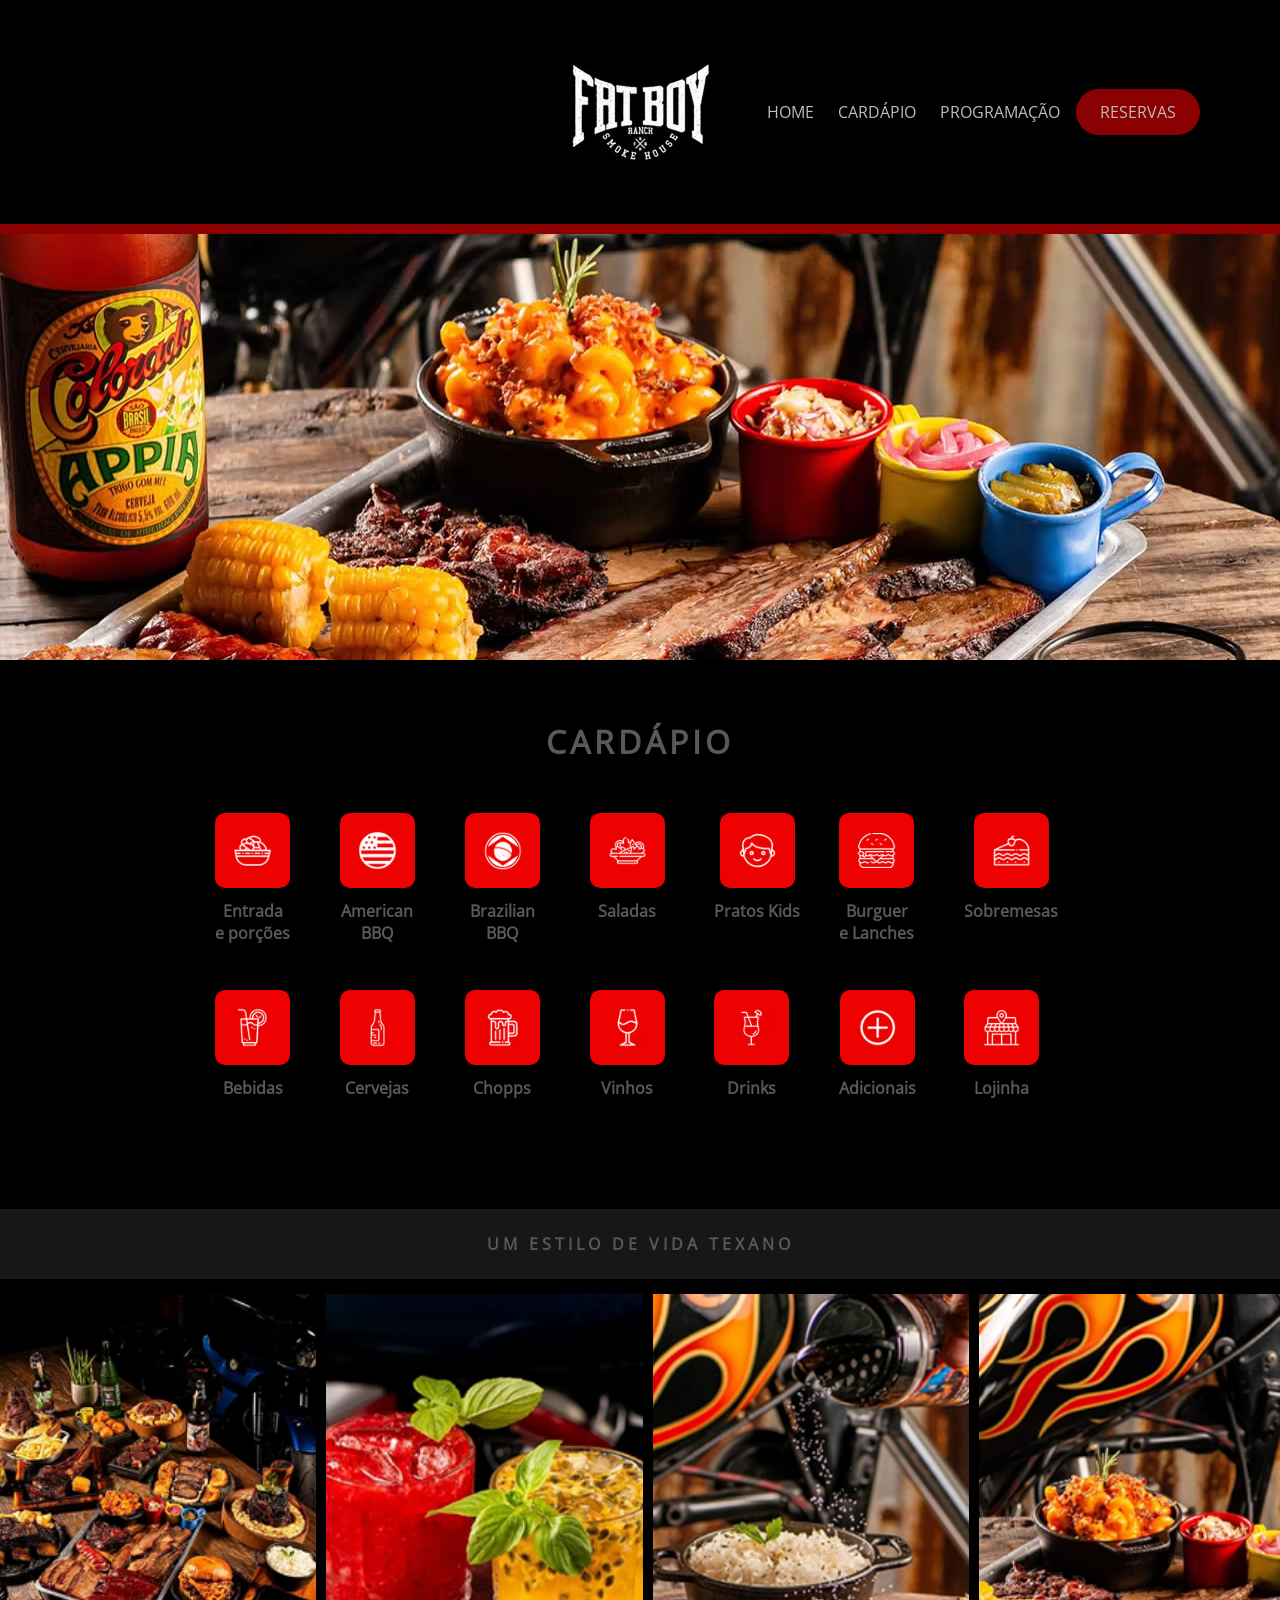
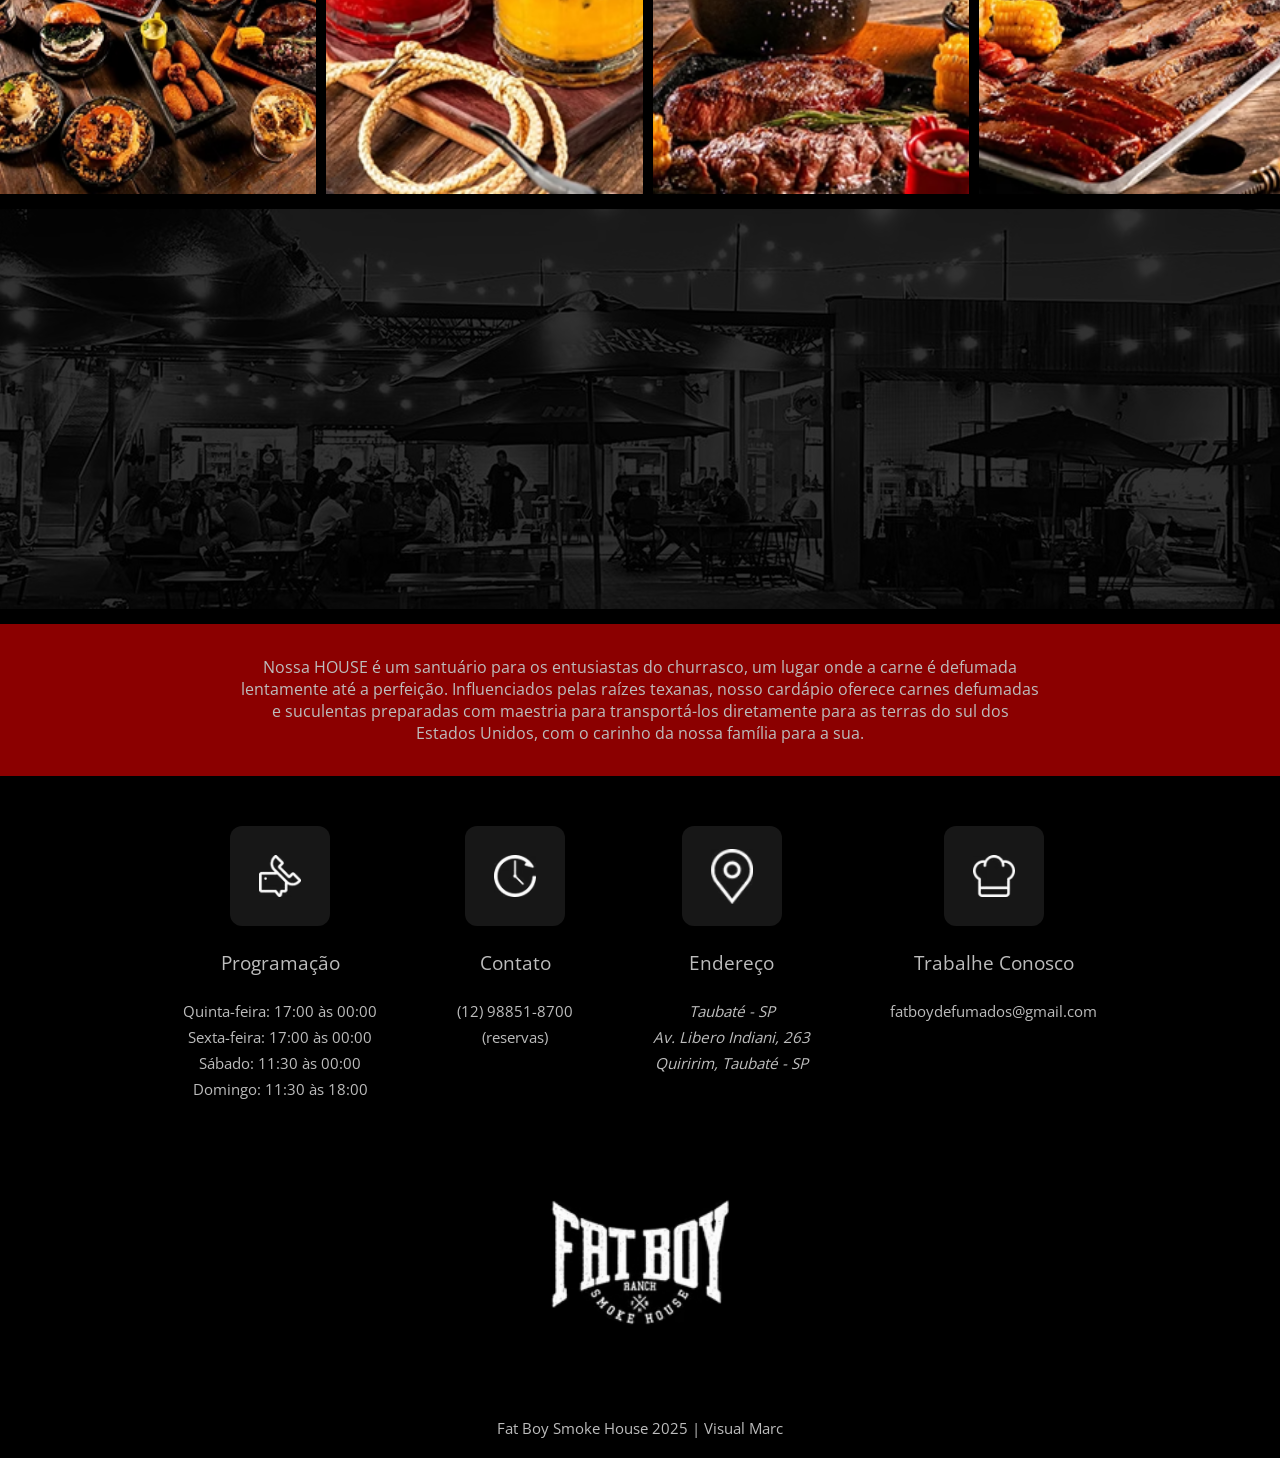
<file: index.html>
<!doctype html>
<html lang="pt-BR">
  <head>
    <meta charset="UTF-8" />
    <meta name="viewport" content="width=device-width, initial-scale=1.0" />

    <title>Fat Boy</title>

    <link rel="icon" href="/favicon.io.png" />
    <link rel="stylesheet" href="css/style.css" />
  </head>

  <body>
    <header class="main-header">
      <a class="logo" href="index.html" title="Retornar à página inicial">
        <img class="logo-fatboy" src="img/logo-fatboy.png" alt="Logo Fat Boy" />
      </a>

      <nav class="main-nav" aria-label="Navegação principal">
        <ul class="list-links">
          <li><a href="index.html">HOME</a></li>
          <li><a href="cardapio.html">CARDÁPIO</a></li>
          <li><a href="#programacao">PROGRAMAÇÃO</a></li>
        </ul>

        <a
          class="btn-reservas"
          href="https://wa.me/5512988518700?text=Olá,%20gostaria%20de%20fazer%20uma%20reserva."
          target="_blank"
          rel="noopener noreferrer"
        >
          RESERVAS
        </a>
      </nav>
    </header>

    <main>
      <div class="faixa" aria-hidden="true"></div>

      <section class="hero" aria-label="Banner principal"></section>

      <section class="cardapio" aria-labelledby="titulo-cardapio">
        <h2 id="titulo-cardapio">CARDÁPIO</h2>

        <div class="grid-cardapio">
          <a href="cardapio.html" class="card">
            <img
              src="./img/cardapio/entrada-e-porcoes.png"
              alt="Entrada e porções"
            />
            <h3>
              Entrada <br />
              e porções
            </h3>
          </a>

          <a href="#" class="card">
            <img src="./img/cardapio/american-bbq.png" alt="American BBQ" />
            <h3>
              American <br />
              BBQ
            </h3>
          </a>

          <a href="#" class="card">
            <img src="./img/cardapio/brazilian-bbq.png" alt="Brazilian BBQ" />
            <h3>
              Brazilian <br />
              BBQ
            </h3>
          </a>

          <a href="#" class="card">
            <img src="./img/cardapio/saladas.png" alt="Saladas" />
            <h3>Saladas</h3>
          </a>

          <a href="#" class="card">
            <img src="./img/cardapio/kids.png" alt="Pratos Kids" />
            <h3>Pratos Kids</h3>
          </a>

          <a href="lanches.html" class="card">
            <img src="./img/cardapio/burguer.png" alt="Burguer e Lanches" />
            <h3>
              Burguer <br />
              e Lanches
            </h3>
          </a>

          <a href="#" class="card">
            <img src="./img/cardapio/sobremesas.png" alt="Sobremesas" />
            <h3>Sobremesas</h3>
          </a>

          <a href="#" class="card">
            <img src="./img/cardapio/bebidas.png" alt="Bebidas" />
            <h3>Bebidas</h3>
          </a>

          <a href="#" class="card">
            <img src="./img/cardapio/cervejas.png" alt="Cervejas" />
            <h3>Cervejas</h3>
          </a>

          <a href="#" class="card">
            <img src="./img/cardapio/chopp.png" alt="Chopps" />
            <h3>Chopps</h3>
          </a>

          <a href="#" class="card">
            <img src="./img/cardapio/vinho.png" alt="Vinhos" />
            <h3>Vinhos</h3>
          </a>

          <a href="drinks.html" class="card">
            <img src="./img/cardapio/drinks.png" alt="Drinks" />
            <h3>Drinks</h3>
          </a>

          <a href="#" class="card">
            <img src="./img/cardapio/adicional.png" alt="Adicionais" />
            <h3>Adicionais</h3>
          </a>

          <a href="#" class="card">
            <img src="./img/cardapio/lojinha.png" alt="Lojinha" />
            <h3>Lojinha</h3>
          </a>
        </div>
      </section>

      <section class="segunda-faixa">
        <h2>UM ESTILO DE VIDA TEXANO</h2>
      </section>

      <section class="galeria" aria-label="Galeria de imagens">
        <img src="./img/img-1.png" alt="Ambiente Fat Boy" />
        <img src="./img/img-2.png" alt="Prato servido Fat Boy" />
        <img src="./img/img-3.png" alt="Área interna Fat Boy" />
        <img src="./img/img-4.png" alt="Experiência Fat Boy" />
      </section>

      <section class="ta-no-fat-boy">
        <div class="container-fatboy">
          <img
            class="img-section"
            src="./img/section-lugar.png"
            alt="Ambiente Fat Boy Smoke House"
          />
        </div>
      </section>

      <section class="terceira-faixa">
        <p>
          Nossa HOUSE é um santuário para os entusiastas do churrasco, um lugar
          onde a carne é defumada lentamente até a perfeição. Influenciados
          pelas raízes texanas, nosso cardápio oferece carnes defumadas e
          suculentas preparadas com maestria para transportá-los diretamente
          para as terras do sul dos Estados Unidos, com o carinho da nossa
          família para a sua.
        </p>
      </section>
    </main>

    <footer class="footer">
      <section class="footer-info">
        <article id="programacao" class="footer-card">
          <div class="footer-icon">
            <img src="./img/horario.png" alt="Horário de funcionamento" />
          </div>

          <h3>Programação</h3>

          <p>Quinta-feira: 17:00 às 00:00</p>
          <p>Sexta-feira: 17:00 às 00:00</p>
          <p>Sábado: 11:30 às 00:00</p>
          <p>Domingo: 11:30 às 18:00</p>
        </article>

        <article class="footer-card">
          <div class="footer-icon">
            <img src="./img/contato.png" alt="Contato" />
          </div>

          <h3>Contato</h3>

          <p>(12) 98851-8700</p>
          <p>(reservas)</p>
        </article>

        <article class="footer-card">
          <div class="footer-icon">
            <img src="./img/local.png" alt="Endereço" />
          </div>

          <h3>Endereço</h3>

          <address>
            <p>Taubaté - SP</p>
            <p>Av. Libero Indiani, 263</p>
            <p>Quiririm, Taubaté - SP</p>
          </address>
        </article>

        <article class="footer-card">
          <div class="footer-icon">
            <img src="./img/trabalhe.png" alt="Trabalhe conosco" />
          </div>

          <h3>Trabalhe Conosco</h3>

          <p>fatboydefumados@gmail.com</p>
        </article>
      </section>

      <section class="footer-bottom">
        <img src="./img/logo-fatboy.png" alt="Logo Fat Boy Smoke House" />

        <p>Fat Boy Smoke House 2025 | Visual Marc</p>
      </section>
    </footer>
  </body>
</html>
</file>
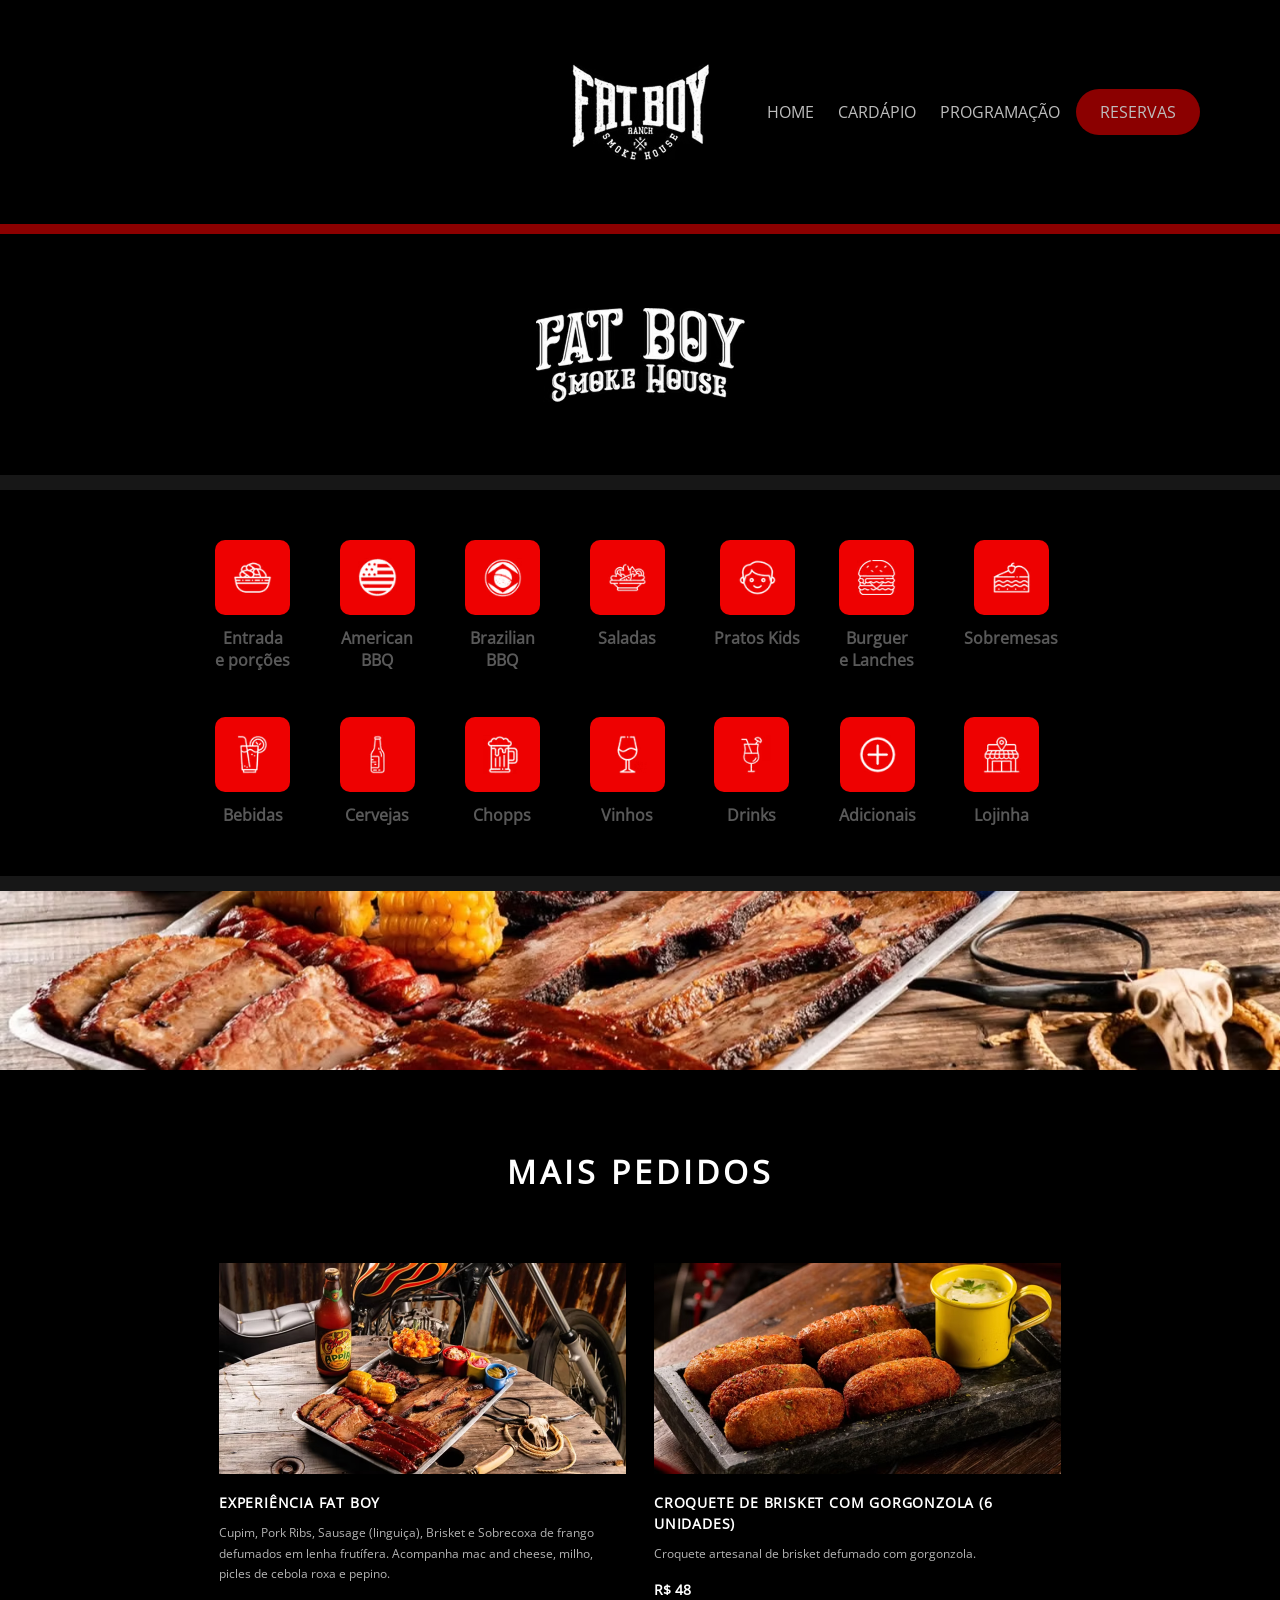
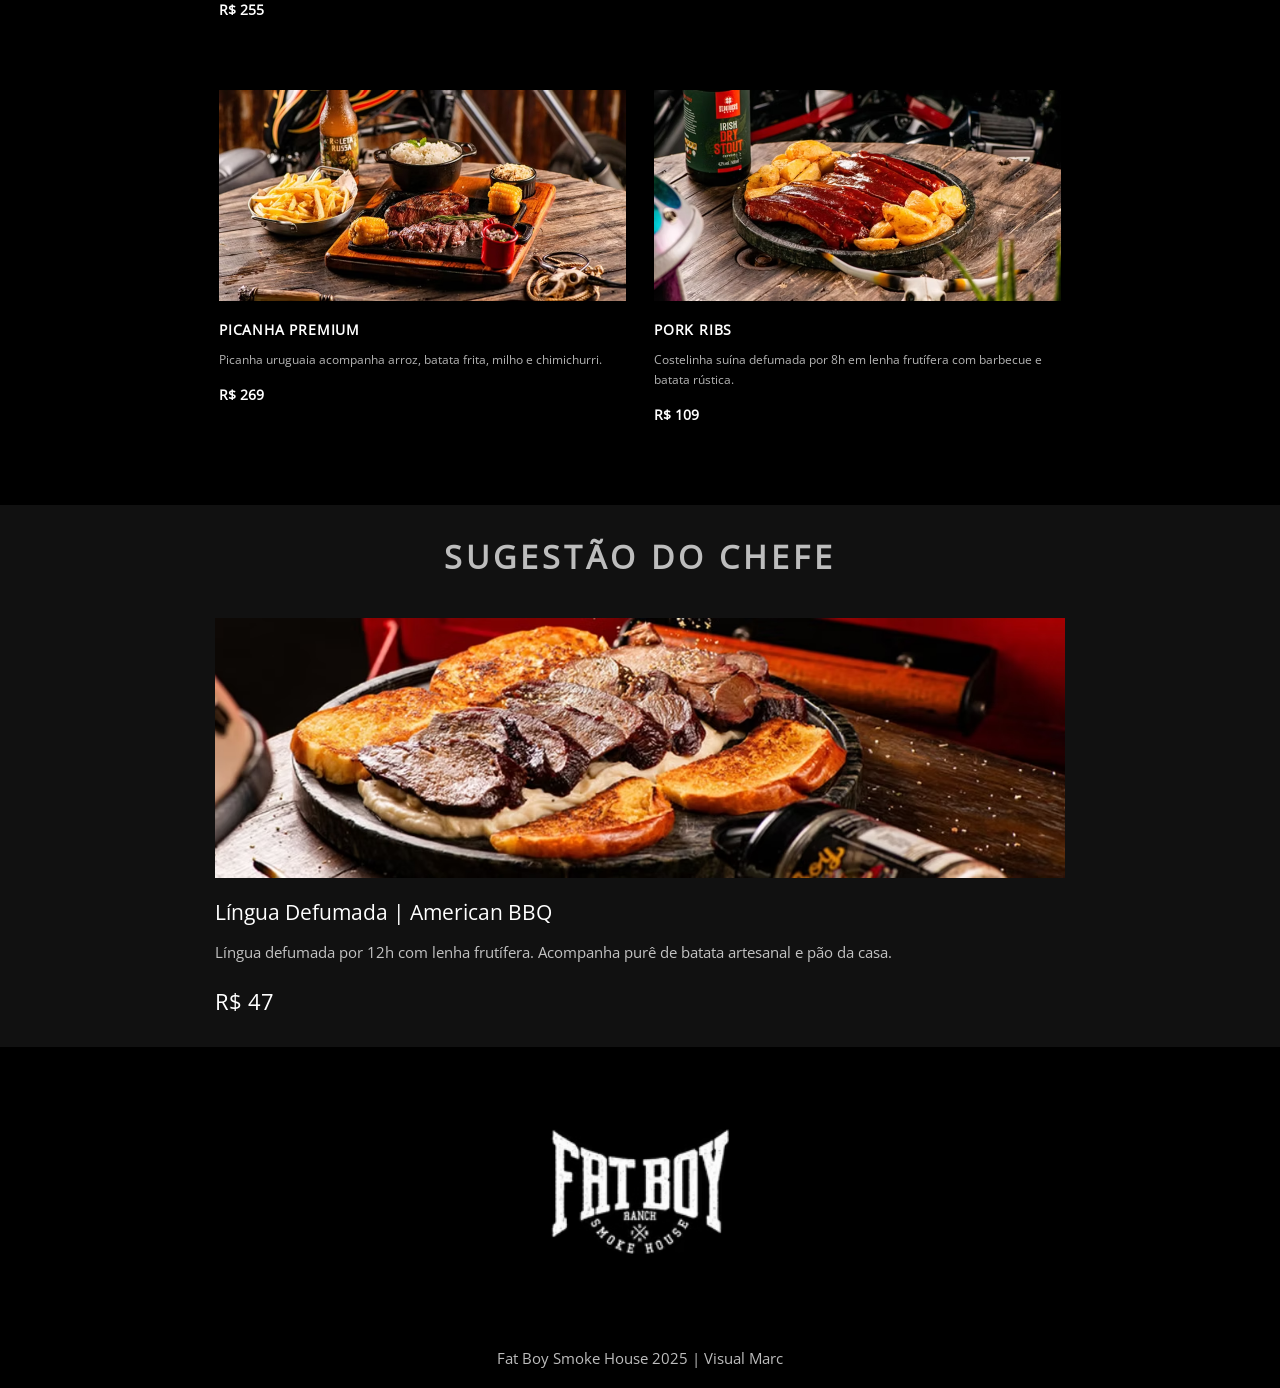
<file: cardapio.html>
<!doctype html>
<html lang="pt-BR">
  <head>
    <meta charset="UTF-8" />
    <meta name="viewport" content="width=device-width, initial-scale=1.0" />

    <title>Fat Boy</title>

    <link rel="icon" href="/favicon.io.png" />
    <link rel="stylesheet" href="css/style.css" />
  </head>

  <body>
    <header class="main-header">
      <a class="logo" href="index.html" title="Retornar à página inicial">
        <img class="logo-fatboy" src="img/logo-fatboy.png" alt="Logo Fat Boy" />
      </a>

      <nav class="main-nav" aria-label="Navegação principal">
        <ul class="list-links">
          <li><a href="index.html">HOME</a></li>
          <li><a href="cardapio.html">CARDÁPIO</a></li>
          <li><a href="index.html#programacao">PROGRAMAÇÃO</a></li>
        </ul>

        <a
          class="btn-reservas"
          href="https://wa.me/5512988518700?text=Olá,%20gostaria%20de%20fazer%20uma%20reserva."
          target="_blank"
          rel="noopener noreferrer"
        >
          RESERVAS
        </a>
      </nav>
    </header>

    <main>
      <div class="faixa" aria-hidden="true"></div>

      <section class="hero-cardapio" aria-label="Banner do cardápio"></section>

      <section class="segunda-faixa-cardapio" aria-hidden="true"></section>

      <section class="pag-cardapio" aria-label="Categorias do cardápio">
        <div class="grid-cardapio">
          <a href="#" class="card">
            <img
              src="./img/cardapio/entrada-e-porcoes.png"
              alt="Entrada e porções"
            />
            <h3>Entrada <br />e porções</h3>
          </a>

          <a href="#" class="card">
            <img src="./img/cardapio/american-bbq.png" alt="American BBQ" />
            <h3>American <br />BBQ</h3>
          </a>

          <a href="#" class="card">
            <img src="./img/cardapio/brazilian-bbq.png" alt="Brazilian BBQ" />
            <h3>Brazilian <br />BBQ</h3>
          </a>

          <a href="#" class="card">
            <img src="./img/cardapio/saladas.png" alt="Saladas" />
            <h3>Saladas</h3>
          </a>

          <a href="#" class="card">
            <img src="./img/cardapio/kids.png" alt="Pratos Kids" />
            <h3>Pratos Kids</h3>
          </a>

          <a href="lanches.html" class="card">
            <img src="./img/cardapio/burguer.png" alt="Burguer e Lanches" />
            <h3>Burguer <br />e Lanches</h3>
          </a>

          <a href="#" class="card">
            <img src="./img/cardapio/sobremesas.png" alt="Sobremesas" />
            <h3>Sobremesas</h3>
          </a>

          <a href="#" class="card">
            <img src="./img/cardapio/bebidas.png" alt="Bebidas" />
            <h3>Bebidas</h3>
          </a>

          <a href="#" class="card">
            <img src="./img/cardapio/cervejas.png" alt="Cervejas" />
            <h3>Cervejas</h3>
          </a>

          <a href="#" class="card">
            <img src="./img/cardapio/chopp.png" alt="Chopps" />
            <h3>Chopps</h3>
          </a>

          <a href="#" class="card">
            <img src="./img/cardapio/vinho.png" alt="Vinhos" />
            <h3>Vinhos</h3>
          </a>

          <a href="drinks.html" class="card">
            <img src="./img/cardapio/drinks.png" alt="Drinks" />
            <h3>Drinks</h3>
          </a>

          <a href="#" class="card">
            <img src="./img/cardapio/adicional.png" alt="Adicionais" />
            <h3>Adicionais</h3>
          </a>

          <a href="#" class="card">
            <img src="./img/cardapio/lojinha.png" alt="Lojinha" />
            <h3>Lojinha</h3>
          </a>
        </div>
      </section>

      <section class="segunda-faixa-cardapio" aria-hidden="true"></section>

      <section class="faixa-cardapio" aria-hidden="true">
        <img src="./img/cardapio/faixa-img.avif" alt="" />
      </section>

      <section class="mais-pedidos" aria-labelledby="titulo-mais-pedidos">
        <h2 id="titulo-mais-pedidos">MAIS PEDIDOS</h2>

        <article class="mais-pedidos-card">
          <img
            src="img/cardapio/experiencia-fat-boy.avif"
            alt="Experiência Fat Boy"
          />

          <div class="mais-pedidos-info">
            <h3>EXPERIÊNCIA FAT BOY</h3>
            <p>
              Cupim, Pork Ribs, Sausage (linguiça), Brisket e Sobrecoxa de
              frango defumados em lenha frutífera. Acompanha mac and cheese,
              milho, picles de cebola roxa e pepino.
            </p>

            <div class="mais-pedidos-price">
              <span>R$ 255</span>
            </div>
          </div>
        </article>

        <article class="mais-pedidos-card">
          <img src="img/cardapio/croquete.avif" alt="Croquete de Brisket" />

          <div class="mais-pedidos-info">
            <h3>CROQUETE DE BRISKET COM GORGONZOLA (6 unidades)</h3>
            <p>Croquete artesanal de brisket defumado com gorgonzola.</p>

            <div class="mais-pedidos-price">
              <span>R$ 48</span>
            </div>
          </div>
        </article>

        <article class="mais-pedidos-card">
          <img src="img/cardapio/picanha.avif" alt="Picanha Premium" />

          <div class="mais-pedidos-info">
            <h3>PICANHA PREMIUM</h3>
            <p>
              Picanha uruguaia acompanha arroz, batata frita, milho e
              chimichurri.
            </p>

            <div class="mais-pedidos-price">
              <span>R$ 269</span>
            </div>
          </div>
        </article>

        <article class="mais-pedidos-card">
          <img src="img/cardapio/pork.avif" alt="Pork Ribs" />

          <div class="mais-pedidos-info">
            <h3>PORK RIBS</h3>
            <p>
              Costelinha suína defumada por 8h em lenha frutífera com barbecue e
              batata rústica.
            </p>

            <div class="mais-pedidos-price">
              <span>R$ 109</span>
            </div>
          </div>
        </article>
      </section>

      <section class="sugestao-chefe" aria-labelledby="titulo-chefe">
        <h2 id="titulo-chefe">SUGESTÃO DO CHEFE</h2>

        <article class="sugestao-chefe-card">
          <img
            src="img/lanches-pagina/sugestao-chefe.avif"
            alt="Sugestão do chefe"
          />

          <div class="sugestao-chefe-info">
            <h3>Língua Defumada | American BBQ</h3>
            <p>
              Língua defumada por 12h com lenha frutífera. Acompanha purê de
              batata artesanal e pão da casa.
            </p>

            <div class="sugestao-chefe-price">
              <span>R$ 47</span>
            </div>
          </div>
        </article>
      </section>
    </main>

    <footer>
      <section class="footer-bottom">
        <img src="./img/logo-fatboy.png" alt="Logo Fat Boy Smoke House" />
        <p>Fat Boy Smoke House 2025 | Visual Marc</p>
      </section>
    </footer>
  </body>
</html>
</file>
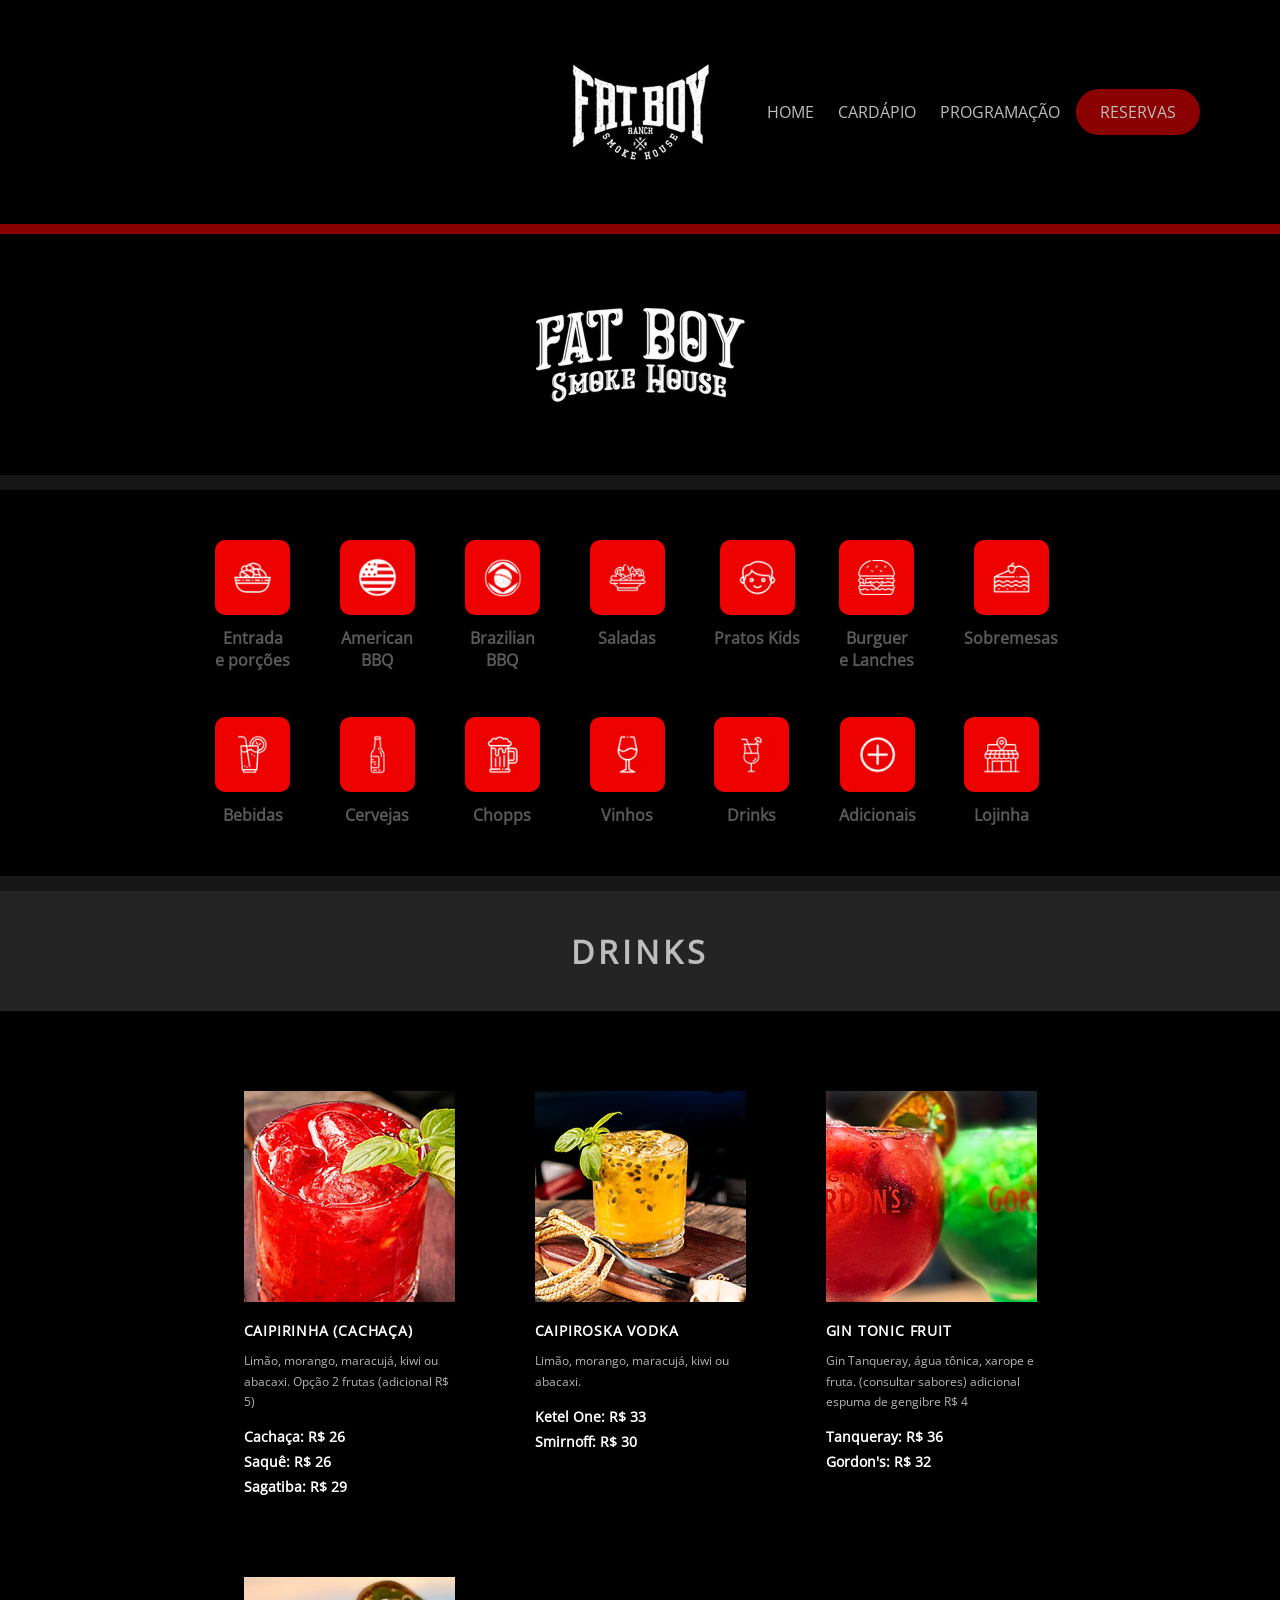
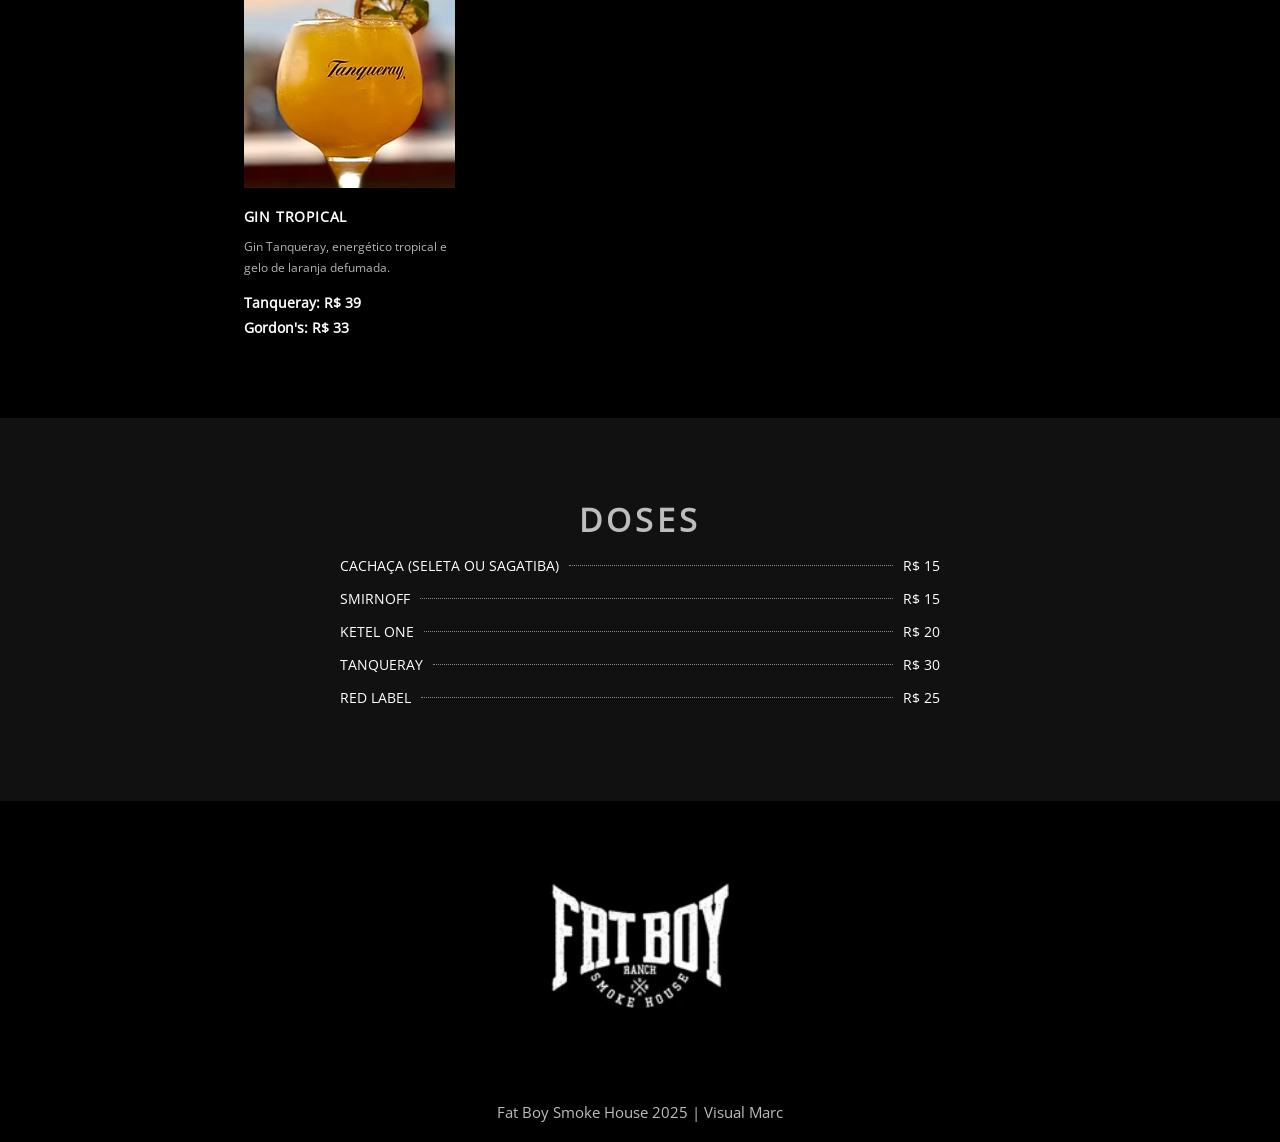
<file: drinks.html>
<!doctype html>
<html lang="pt-BR">
  <head>
    <meta charset="UTF-8" />
    <meta name="viewport" content="width=device-width, initial-scale=1.0" />

    <title>Fat Boy</title>

    <link rel="icon" href="/favicon.io.png" />
    <link rel="stylesheet" href="css/style.css" />
  </head>

  <body>
    <header class="main-header">
      <a class="logo" href="index.html" title="Retornar à página inicial">
        <img class="logo-fatboy" src="img/logo-fatboy.png" alt="Logo Fat Boy" />
      </a>

      <nav class="main-nav" aria-label="Navegação principal">
        <ul class="list-links">
          <li><a href="index.html">HOME</a></li>
          <li><a href="cardapio.html">CARDÁPIO</a></li>
          <li><a href="index.html#programacao">PROGRAMAÇÃO</a></li>
        </ul>

        <a
          class="btn-reservas"
          href="https://wa.me/5512988518700?text=Olá,%20gostaria%20de%20fazer%20uma%20reserva."
          target="_blank"
          rel="noopener noreferrer"
        >
          RESERVAS
        </a>
      </nav>
    </header>

    <main>
      <div class="faixa" aria-hidden="true"></div>

      <section class="hero-cardapio" aria-label="Banner do cardápio"></section>

      <section class="segunda-faixa-cardapio" aria-hidden="true"></section>

      <section class="pag-cardapio" aria-label="Categorias do cardápio">
        <div class="grid-cardapio">
          <a href="#" class="card">
            <img
              src="./img/cardapio/entrada-e-porcoes.png"
              alt="Entrada e porções"
            />
            <h3>Entrada <br />e porções</h3>
          </a>

          <a href="#" class="card">
            <img src="./img/cardapio/american-bbq.png" alt="American BBQ" />
            <h3>American <br />BBQ</h3>
          </a>

          <a href="#" class="card">
            <img src="./img/cardapio/brazilian-bbq.png" alt="Brazilian BBQ" />
            <h3>Brazilian <br />BBQ</h3>
          </a>

          <a href="#" class="card">
            <img src="./img/cardapio/saladas.png" alt="Saladas" />
            <h3>Saladas</h3>
          </a>

          <a href="#" class="card">
            <img src="./img/cardapio/kids.png" alt="Pratos Kids" />
            <h3>Pratos Kids</h3>
          </a>

          <a href="lanches.html" class="card">
            <img src="./img/cardapio/burguer.png" alt="Burguer e Lanches" />
            <h3>Burguer <br />e Lanches</h3>
          </a>

          <a href="#" class="card">
            <img src="./img/cardapio/sobremesas.png" alt="Sobremesas" />
            <h3>Sobremesas</h3>
          </a>

          <a href="#" class="card">
            <img src="./img/cardapio/bebidas.png" alt="Bebidas" />
            <h3>Bebidas</h3>
          </a>

          <a href="#" class="card">
            <img src="./img/cardapio/cervejas.png" alt="Cervejas" />
            <h3>Cervejas</h3>
          </a>

          <a href="#" class="card">
            <img src="./img/cardapio/chopp.png" alt="Chopps" />
            <h3>Chopps</h3>
          </a>

          <a href="#" class="card">
            <img src="./img/cardapio/vinho.png" alt="Vinhos" />
            <h3>Vinhos</h3>
          </a>

          <a href="drinks.html" class="card">
            <img src="./img/cardapio/drinks.png" alt="Drinks" />
            <h3>Drinks</h3>
          </a>

          <a href="#" class="card">
            <img src="./img/cardapio/adicional.png" alt="Adicionais" />
            <h3>Adicionais</h3>
          </a>

          <a href="#" class="card">
            <img src="./img/cardapio/lojinha.png" alt="Lojinha" />
            <h3>Lojinha</h3>
          </a>
        </div>
      </section>

      <section class="segunda-faixa-cardapio" aria-hidden="true"></section>

      <section class="faixa-drinks" aria-labelledby="titulo-drinks">
        <h2 id="titulo-drinks">DRINKS</h2>
      </section>

      <section class="drinks" aria-label="Lista de drinks">
        <article class="drink-card">
          <img
            src="img/drinks-pagina/caipirinha-cachaca.png"
            alt="Caipirinha com cachaça"
          />

          <div class="drink-info">
            <h3>CAIPIRINHA (CACHAÇA)</h3>
            <p>
              Limão, morango, maracujá, kiwi ou abacaxi. Opção 2 frutas
              (adicional R$ 5)
            </p>

            <div class="drink-price">
              <span>Cachaça: R$ 26</span>
              <span>Saquê: R$ 26</span>
              <span>Sagatiba: R$ 29</span>
            </div>
          </div>
        </article>

        <article class="drink-card">
          <img
            src="img/drinks-pagina/caipirinha-vodka.png"
            alt="Caipiroska vodka"
          />

          <div class="drink-info">
            <h3>CAIPIROSKA VODKA</h3>
            <p>Limão, morango, maracujá, kiwi ou abacaxi.</p>

            <div class="drink-price">
              <span>Ketel One: R$ 33</span>
              <span>Smirnoff: R$ 30</span>
            </div>
          </div>
        </article>

        <article class="drink-card">
          <img src="img/drinks-pagina/gin-tonic.png" alt="Gin tonic fruit" />

          <div class="drink-info">
            <h3>GIN TONIC FRUIT</h3>
            <p>
              Gin Tanqueray, água tônica, xarope e fruta. (consultar sabores)
              adicional espuma de gengibre R$ 4
            </p>

            <div class="drink-price">
              <span>Tanqueray: R$ 36</span>
              <span>Gordon's: R$ 32</span>
            </div>
          </div>
        </article>

        <article class="drink-card">
          <img src="img/drinks-pagina/gin-tropical.png" alt="Gin tropical" />

          <div class="drink-info">
            <h3>GIN TROPICAL</h3>
            <p>
              Gin Tanqueray, energético tropical e gelo de laranja defumada.
            </p>

            <div class="drink-price">
              <span>Tanqueray: R$ 39</span>
              <span>Gordon's: R$ 33</span>
            </div>
          </div>
        </article>
      </section>

      <section class="doses" aria-labelledby="titulo-doses">
        <h2 id="titulo-doses">DOSES</h2>

        <div class="dose-item">
          <span>CACHAÇA (SELETA OU SAGATIBA)</span>
          <div class="line"></div>
          <span>R$ 15</span>
        </div>

        <div class="dose-item">
          <span>SMIRNOFF</span>
          <div class="line"></div>
          <span>R$ 15</span>
        </div>

        <div class="dose-item">
          <span>KETEL ONE</span>
          <div class="line"></div>
          <span>R$ 20</span>
        </div>

        <div class="dose-item">
          <span>TANQUERAY</span>
          <div class="line"></div>
          <span>R$ 30</span>
        </div>

        <div class="dose-item">
          <span>RED LABEL</span>
          <div class="line"></div>
          <span>R$ 25</span>
        </div>
      </section>
    </main>

    <footer>
      <section class="footer-bottom">
        <img src="./img/logo-fatboy.png" alt="Logo Fat Boy Smoke House" />
        <p>Fat Boy Smoke House 2025 | Visual Marc</p>
      </section>
    </footer>
  </body>
</html>
</file>
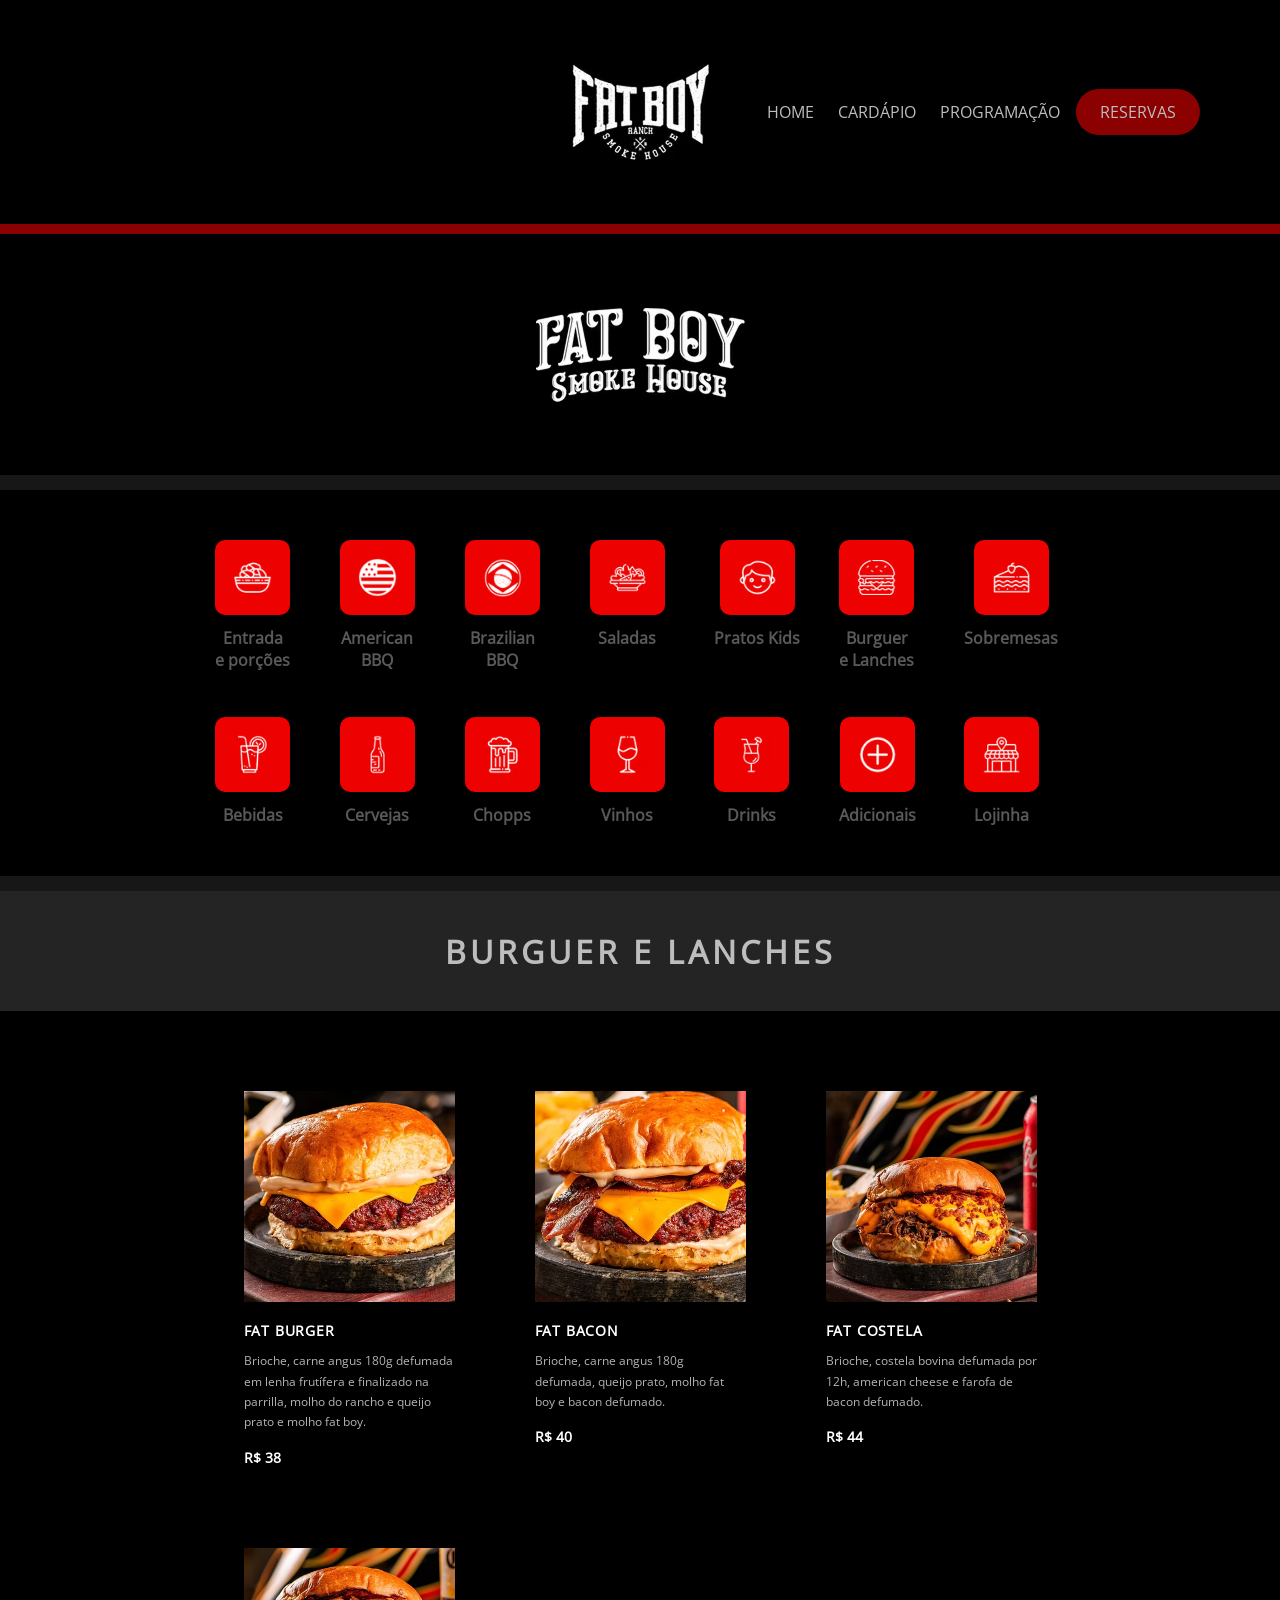
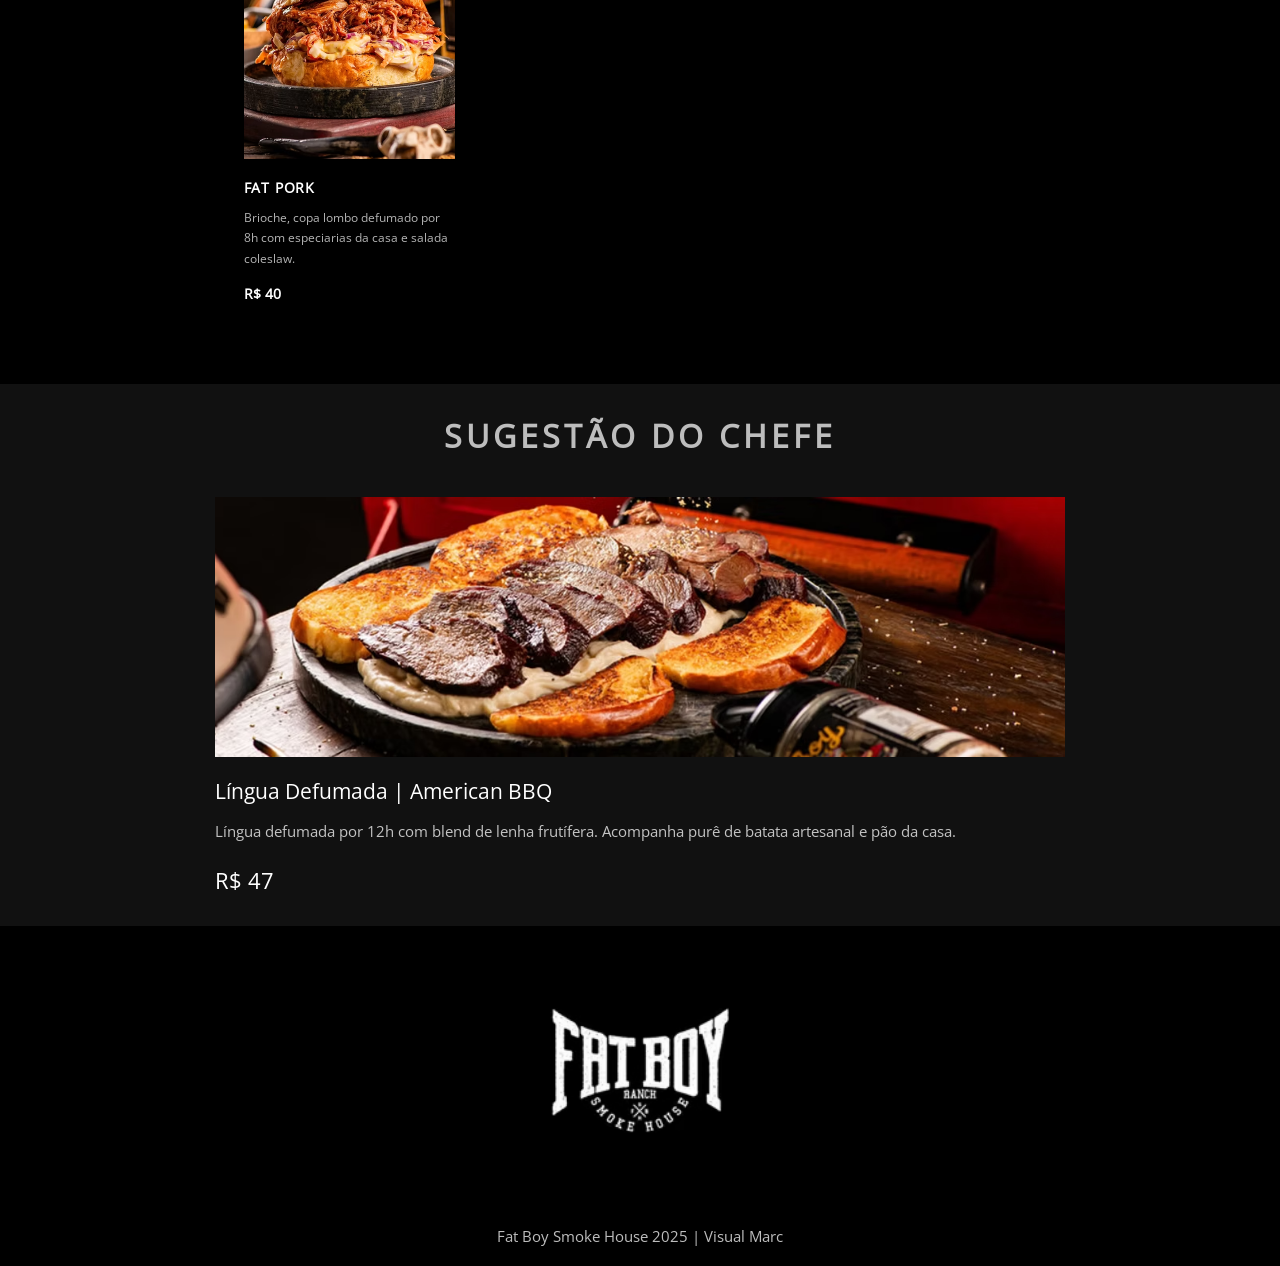
<file: lanches.html>
<!doctype html>
<html lang="pt-BR">
  <head>
    <meta charset="UTF-8" />
    <meta name="viewport" content="width=device-width, initial-scale=1.0" />

    <title>Fat Boy</title>

    <link rel="icon" href="/favicon.io.png" />
    <link rel="stylesheet" href="css/style.css" />
  </head>

  <body>
    <header class="main-header">
      <a class="logo" href="index.html" title="Retornar à página inicial">
        <img class="logo-fatboy" src="img/logo-fatboy.png" alt="Logo Fat Boy" />
      </a>

      <nav class="main-nav" aria-label="Navegação principal">
        <ul class="list-links">
          <li><a href="index.html">HOME</a></li>
          <li><a href="cardapio.html">CARDÁPIO</a></li>
          <li><a href="index.html#programacao">PROGRAMAÇÃO</a></li>
        </ul>

        <a
          class="btn-reservas"
          href="https://wa.me/5512988518700?text=Olá,%20gostaria%20de%20fazer%20uma%20reserva."
          target="_blank"
          rel="noopener noreferrer"
        >
          RESERVAS
        </a>
      </nav>
    </header>

    <main>
      <div class="faixa" aria-hidden="true"></div>

      <section
        class="hero-cardapio"
        aria-label="Banner da página de lanches"
      ></section>

      <section class="segunda-faixa-cardapio" aria-hidden="true"></section>

      <section class="pag-cardapio" aria-label="Categorias do cardápio">
        <div class="grid-cardapio">
          <a href="#" class="card">
            <img
              src="./img/cardapio/entrada-e-porcoes.png"
              alt="Entrada e porções"
            />
            <h3>Entrada <br />e porções</h3>
          </a>

          <a href="#" class="card">
            <img src="./img/cardapio/american-bbq.png" alt="American BBQ" />
            <h3>American <br />BBQ</h3>
          </a>

          <a href="#" class="card">
            <img src="./img/cardapio/brazilian-bbq.png" alt="Brazilian BBQ" />
            <h3>Brazilian <br />BBQ</h3>
          </a>

          <a href="#" class="card">
            <img src="./img/cardapio/saladas.png" alt="Saladas" />
            <h3>Saladas</h3>
          </a>

          <a href="#" class="card">
            <img src="./img/cardapio/kids.png" alt="Pratos Kids" />
            <h3>Pratos Kids</h3>
          </a>

          <a href="lanches.html" class="card">
            <img src="./img/cardapio/burguer.png" alt="Burguer e Lanches" />
            <h3>Burguer <br />e Lanches</h3>
          </a>

          <a href="#" class="card">
            <img src="./img/cardapio/sobremesas.png" alt="Sobremesas" />
            <h3>Sobremesas</h3>
          </a>

          <a href="#" class="card">
            <img src="./img/cardapio/bebidas.png" alt="Bebidas" />
            <h3>Bebidas</h3>
          </a>

          <a href="#" class="card">
            <img src="./img/cardapio/cervejas.png" alt="Cervejas" />
            <h3>Cervejas</h3>
          </a>

          <a href="#" class="card">
            <img src="./img/cardapio/chopp.png" alt="Chopps" />
            <h3>Chopps</h3>
          </a>

          <a href="#" class="card">
            <img src="./img/cardapio/vinho.png" alt="Vinhos" />
            <h3>Vinhos</h3>
          </a>

          <a href="drinks.html" class="card">
            <img src="./img/cardapio/drinks.png" alt="Drinks" />
            <h3>Drinks</h3>
          </a>

          <a href="#" class="card">
            <img src="./img/cardapio/adicional.png" alt="Adicionais" />
            <h3>Adicionais</h3>
          </a>

          <a href="#" class="card">
            <img src="./img/cardapio/lojinha.png" alt="Lojinha" />
            <h3>Lojinha</h3>
          </a>
        </div>
      </section>

      <section class="segunda-faixa-cardapio" aria-hidden="true"></section>

      <section class="faixa-lanches" aria-labelledby="titulo-lanches">
        <h2 id="titulo-lanches">BURGUER E LANCHES</h2>
      </section>

      <section class="lanches" aria-label="Lista de lanches">
        <article class="lanches-card">
          <img src="img/lanches-pagina/fat-burg.avif" alt="Fat Burger" />

          <div class="lanches-info">
            <h3>FAT BURGER</h3>
            <p>
              Brioche, carne angus 180g defumada em lenha frutífera e finalizado
              na parrilla, molho do rancho e queijo prato e molho fat boy.
            </p>

            <div class="lanches-price">
              <span>R$ 38</span>
            </div>
          </div>
        </article>

        <article class="lanches-card">
          <img src="img/lanches-pagina/fat-bacon.avif" alt="Fat Bacon" />

          <div class="lanches-info">
            <h3>FAT BACON</h3>
            <p>
              Brioche, carne angus 180g defumada, queijo prato, molho fat boy e
              bacon defumado.
            </p>

            <div class="lanches-price">
              <span>R$ 40</span>
            </div>
          </div>
        </article>

        <article class="lanches-card">
          <img src="img/lanches-pagina/fat-costela.avif" alt="Fat Costela" />

          <div class="lanches-info">
            <h3>FAT COSTELA</h3>
            <p>
              Brioche, costela bovina defumada por 12h, american cheese e farofa
              de bacon defumado.
            </p>

            <div class="lanches-price">
              <span>R$ 44</span>
            </div>
          </div>
        </article>

        <article class="lanches-card">
          <img src="img/lanches-pagina/fat-pork.avif" alt="Fat Pork" />

          <div class="lanches-info">
            <h3>FAT PORK</h3>
            <p>
              Brioche, copa lombo defumado por 8h com especiarias da casa e
              salada coleslaw.
            </p>

            <div class="lanches-price">
              <span>R$ 40</span>
            </div>
          </div>
        </article>
      </section>

      <section class="sugestao-chefe" aria-labelledby="titulo-chefe">
        <h2 id="titulo-chefe">SUGESTÃO DO CHEFE</h2>

        <article class="sugestao-chefe-card">
          <img
            src="img/lanches-pagina/sugestao-chefe.avif"
            alt="Sugestão do chefe"
          />

          <div class="sugestao-chefe-info">
            <h3>Língua Defumada | American BBQ</h3>
            <p>
              Língua defumada por 12h com blend de lenha frutífera. Acompanha
              purê de batata artesanal e pão da casa.
            </p>

            <div class="sugestao-chefe-price">
              <span>R$ 47</span>
            </div>
          </div>
        </article>
      </section>
    </main>

    <footer>
      <section class="footer-bottom">
        <img src="./img/logo-fatboy.png" alt="Logo Fat Boy Smoke House" />

        <p>Fat Boy Smoke House 2025 | Visual Marc</p>
      </section>
    </footer>
  </body>
</html>
</file>
<file: css/style.css>
@import url("./global.css");
@import url("./header.css");
@import url("./hero.css");
@import url("./cardapio.css");
@import url("./galeria.css");
@import url("./ta-no-fat-boy.css");
@import url("./footer.css");
@import url("./drinks.css");
@import url("./lanches.css");
@import url("./mais-pedidos.css");
</file>
